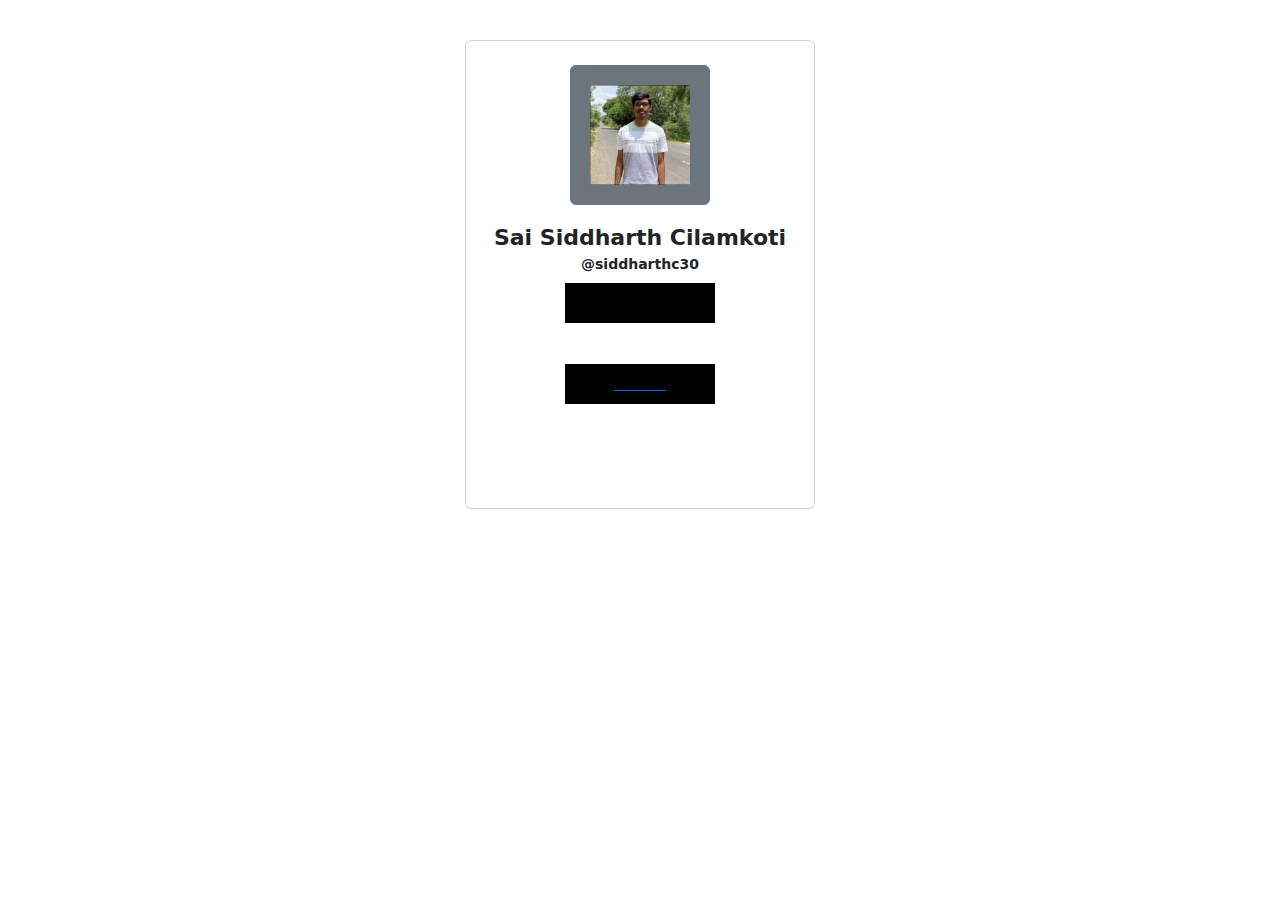
<file: index.html>
<!DOCTYPE html>
<html>
  <head>
    <link rel="stylesheet" href="styles.css" />
    <link
      rel="stylesheet"
      href="https://cdn.jsdelivr.net/npm/bootstrap@5.0.0-beta1/dist/css/bootstrap.min.css"
    />
    <link
      rel="stylesheet"
      href="https://cdnjs.cloudflare.com/ajax/libs/font-awesome/4.7.0/css/font-awesome.min.css"
    />
    <script src="https://cdn.jsdelivr.net/npm/bootstrap@5.0.0-beta1/dist/js/bootstrap.bundle.min.js"></script>
    <script src="https://cdnjs.cloudflare.com/ajax/libs/jquery/3.2.1/jquery.min.js"></script>
  </head>
  <body>
    <div class="container mt-4 mb-4 p-3 d-flex justify-content-center">
      <div class="card p-4">
        <div
          class="image d-flex flex-column justify-content-center align-items-center"
        >
          <button class="btn btn-secondary">
            <img src="profile image.png" height="100" width="100" />
          </button>
          <span class="name mt-3">Sai Siddharth Cilamkoti</span>
          <span class="idd">@siddharthc30</span>
          <div class="d-flex mt-2">
            <a href="tictactoe.html">
              <button class="btn1 btn-dark">Tic-Tac-Toe</button>
            </a>
          </div>
          <hr />
          <a href="wordle.html">
            <div class="d-flex mt-2">
                <button class="btn1 btn-dark">Wordle</button>
              </div>

          </a>
          
          <div class="text mt-3">
            <span>

            </span><br /><br />
            </span>
          </div>
          <div
            class="gap-3 mt-3 icons d-flex flex-row justify-content-center align-items-center"
          >
            
          </div>
        </div>
      </div>
    </div>
  </body>
</html>
</file>
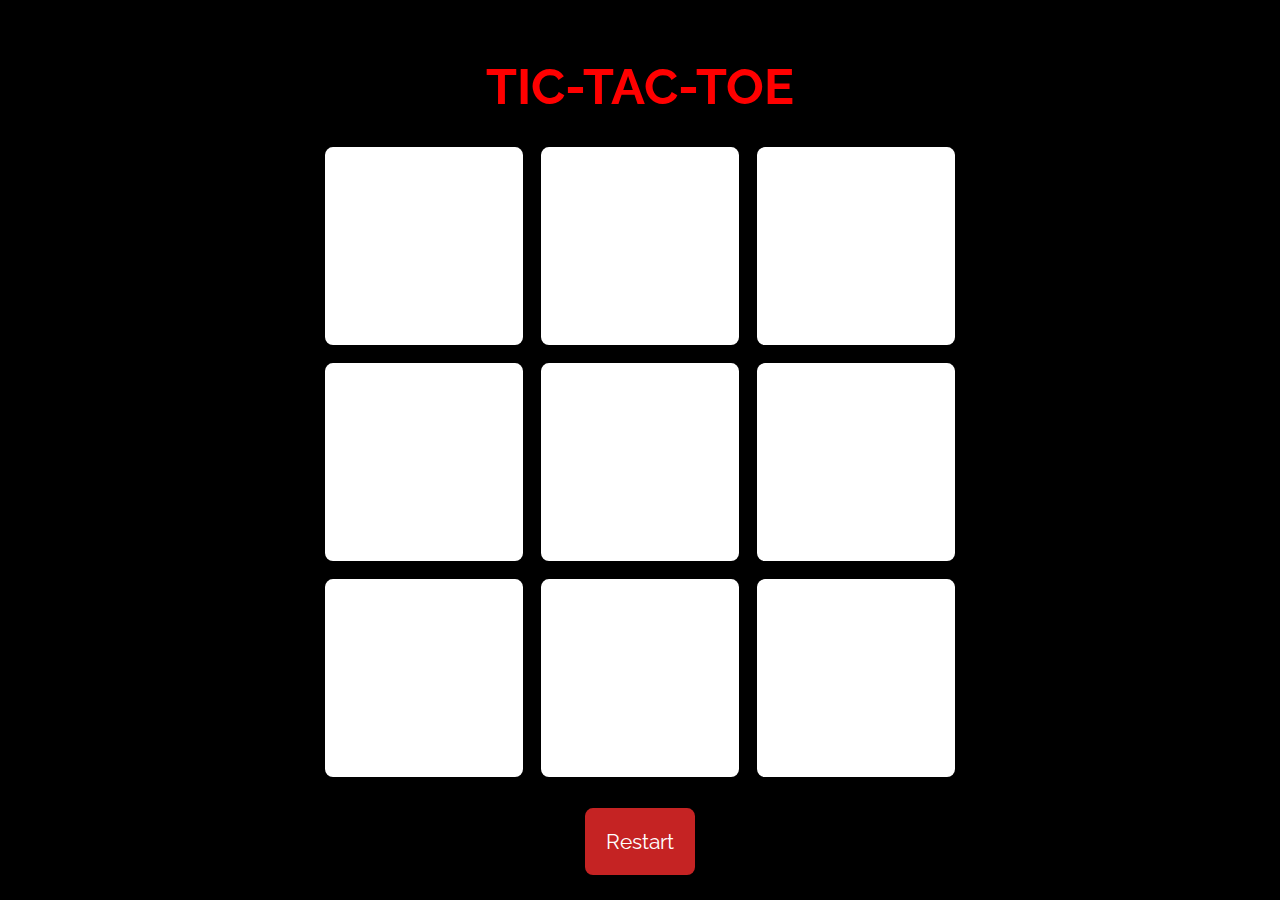
<file: tictactoe.html>
<!DOCTYPE html>
<html lang="en">
    <meta name="viewport" content="width=device-width, initial-scale=1.0">
    <title>Tic Tac Toe</title>
    <!-- Google Fonts -->
    <link href="https://fonts.googleapis.com/css2?family=Raleway:wght@700&display=swap" rel="stylesheet">
    <!-- Stylesheet -->
    <link rel="stylesheet" href="tictactoestyle.css">
</head>
<body>
   <div class="wrapper">
    <h1 class="heading">
        TIC-TAC-TOE
    </h1>
       <div class="container">
           <button class="button-option"></button>
           <button class="button-option"></button>
           <button class="button-option"></button>
           <button class="button-option"></button>
           <button class="button-option"></button>
           <button class="button-option"></button>
           <button class="button-option"></button>
           <button class="button-option"></button>
           <button class="button-option"></button>
       </div>
       <button id="restart">Restart</button>
   </div>

   <div class="popup hide">
       <p id="message">Sample Message</p>
       <button id="new-game">New Game</button>
   </div>
   
    <!-- Script -->
    <script src="tictactoescript.js"></script>
</body>
</html>
</file>
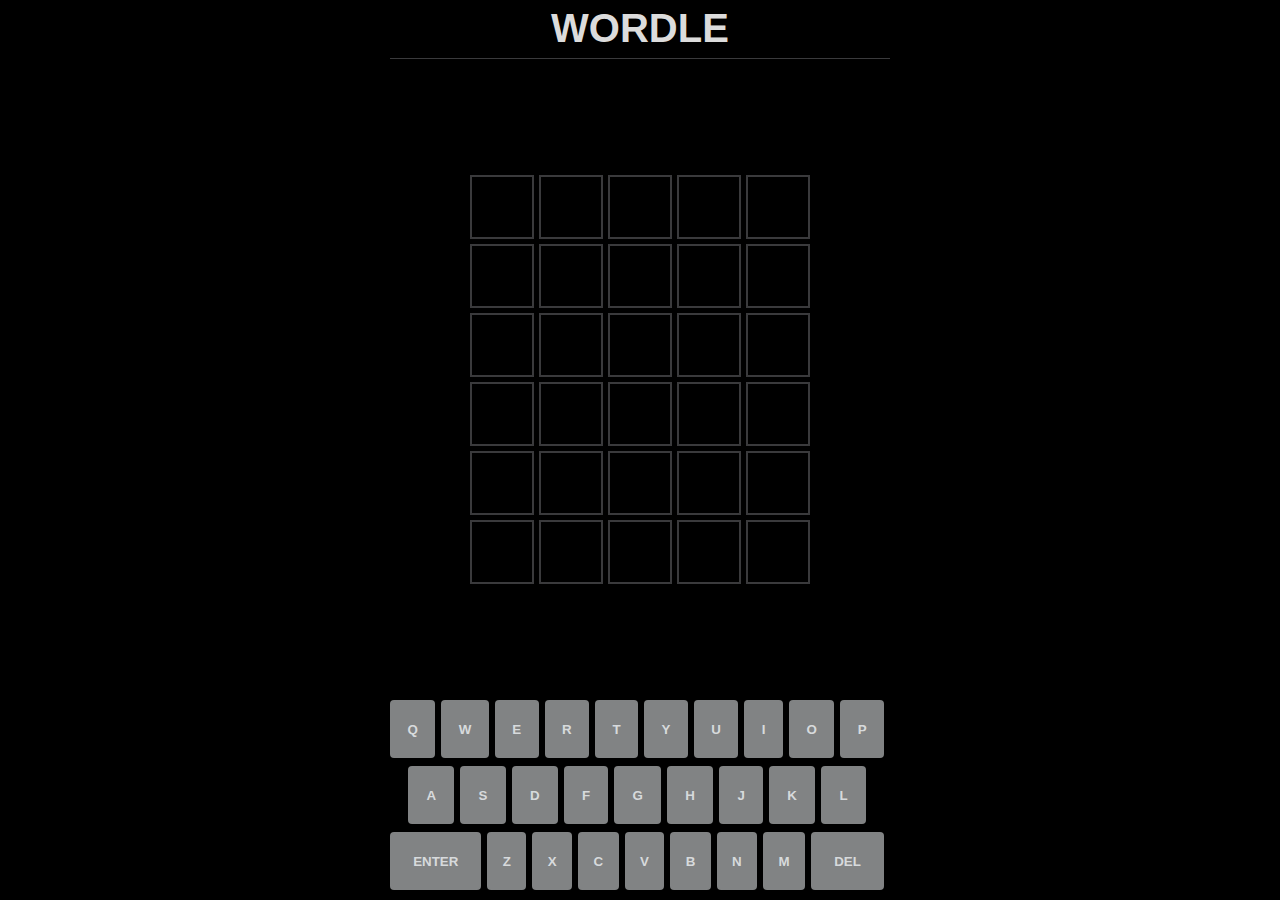
<file: wordle.html>
<!DOCTYPE html>
<html lang="en">
  <head>
    <meta charset="UTF-8" />
    <meta http-equiv="X-UA-Compatible" content="IE=edge" />
    <meta name="viewport" content="width=device-width, initial-scale=1.0" />
    <title>Wordle Clone!</title>

    <script src="wordlescript.js"></script>

    <link rel="stylesheet" href="wordlestyles.css" />
    <link
      rel="stylesheet"
      href="https://cdnjs.cloudflare.com/ajax/libs/animate.css/4.1.1/animate.min.css"
    />
  </head>
  <body>
    <div id="container">
      <div id="game">
        <header>
          <h1 class="title">WORDLE</h1>
        </header>

        <div id="board-container">
          <div id="board">

          </div>
        </div>

        <div id="keyboard-container">
          <div class="keyboard-row">
            <button data-key="q">q</button>
            <button data-key="w">w</button>
            <button data-key="e">e</button>
            <button data-key="r">r</button>
            <button data-key="t">t</button>
            <button data-key="y">y</button>
            <button data-key="u">u</button>
            <button data-key="i">i</button>
            <button data-key="o">o</button>
            <button data-key="p">p</button>
          </div>
          <div class="keyboard-row">
            <div class="spacer-half"></div>
            <button data-key="a">a</button>
            <button data-key="s">s</button>
            <button data-key="d">d</button>
            <button data-key="f">f</button>
            <button data-key="g">g</button>
            <button data-key="h">h</button>
            <button data-key="j">j</button>
            <button data-key="k">k</button>
            <button data-key="l">l</button>
            <div class="spacer-half"></div>
          </div>
          <div class="keyboard-row">
            <button data-key="enter" class="wide-button">Enter</button>
            <button data-key="z">z</button>
            <button data-key="x">x</button>
            <button data-key="c">c</button>
            <button data-key="v">v</button>
            <button data-key="b">b</button>
            <button data-key="n">n</button>
            <button data-key="m">m</button>
            <button data-key="del" class="wide-button">Del</button>
          </div>
        </div>
      </div>
    </div>
  </body>
  </html>
</file>
<file: styles.css>
* {
    margin: 0;
    padding: 0
}

body {
    background-color: #000
}

.card {
    width: 350px;
    background-color: black;
    border: none;
    cursor: pointer;
    transition: all 0.5s;
}

.image img {
    transition: all 0.5s
}



.btn {
    height: 140px;
    width: 140px;
    border-radius: 50%
}

.name {
    font-size: 22px;
    font-weight: bold
}

.idd {
    font-size: 14px;
    font-weight: 600
}

.idd1 {
    font-size: 12px
}

.number {
    font-size: 22px;
    font-weight: bold
}

.follow {
    font-size: 12px;
    font-weight: 500;
    color: #444444
}

.btn1 {
    height: 40px;
    width: 150px;
    border: none;
    background-color: #000;
    color: black;
    font-size: 15px
}

.text span {
    font-size: 13px;
    color: #545454;
    font-weight: 500
}

.icons i {
    font-size: 19px
}

hr .new1 {
    border: 1px solid
}

.join {
    font-size: 14px;
    color: #a0a0a0;
    font-weight: bold
}

.date {
    background-color: #ccc
}
</file>
<file: tictactoestyle.css>
* {
    padding: 0;
    margin: 0;
    box-sizing: border-box;
    font-family: "Raleway", sans-serif;
  }
  body {
    height: 100vh;
    background: black;
  }
  html {
    font-size: 16px;
  }
  .wrapper {
    position: absolute;
    transform: translate(-50%, -50%);
    top: 50%;
    left: 50%;
  }
  .container {
    width: 70vmin;
    height: 70vmin;
    display: flex;
    flex-wrap: wrap;
    gap: 2vmin;
  }
  .heading{
    color:red;
    font-size: 50px;
    text-align: center;
    padding: 5%;
  }
  .button-option {
    background: #ffffff;
    height: 22vmin;
    width: 22vmin;
    border: none;
    border-radius: 8px;
    font-size: 12vmin;
    color: rgb(197, 35, 35);
    box-shadow: 0 0 15px rgba(0, 0, 0, 0.1);
  }
  #restart {
    font-size: 1.3em;
    padding: 1em;
    border-radius: 8px;
    background-color: rgb(197, 35, 35);
    color: #ffffff;
    border: none;
    position: relative;
    margin: 1.5em auto 0 auto;
    display: block;
  }
  .popup {
    background: black;
    height: 100%;
    width: 100%;
    position: absolute;
    display: flex;
    z-index: 2;
    align-items: center;
    justify-content: center;
    flex-direction: column;
    gap: 1em;
    font-size: 12vmin;
  }
  #new-game {
    font-size: 0.6em;
    padding: 0.5em 1em;
    background-color: rgb(197, 35, 35);
    color: #ffffff;
    border-radius: 0.2em;
    border: none;
  }
  #message {
    color: #ffffff;
    text-align: center;
    font-size: 1em;
  }
  .popup.hide {
    display: none;
  }
</file>
<file: wordlestyles.css>
* {
    margin: 0;
    padding: 0;
  }
  
  html,
  body {
    height: 100%;
    font-family: "Lucida Sans", "Lucida Sans Regular", "Lucida Grande",
      "Lucida Sans Unicode", Geneva, Verdana, sans-serif;
  }
  
  #container {
    display: flex;
    background-color: black;
    height: 100%;
    align-items: center;
    flex-direction: column;
  }
  
  #game {
    width: 100%;
    max-width: 500px;
    height: 100%;
    display: flex;
    flex-direction: column;
  }
  
  header {
    border-bottom: 1px solid rgb(58, 58, 60);
  }
  
  .title {
    color: gainsboro;
    font-size: 2.5rem;
    font-weight: bold;
    margin: 0.4rem 0 0.4rem 0;
    text-align: center;
    font-family: "Lucida Sans", "Lucida Sans Regular", "Lucida Grande",
      "Lucida Sans Unicode", Geneva, Verdana, sans-serif;
  }
  
  #board-container {
    display: flex;
    justify-content: center;
    align-items: center;
    flex-grow: 1;
    overflow: hidden;
  }
  
  #board {
    display: grid;
    grid-template-columns: repeat(5, 1fr);
    grid-gap: 5px;
    padding: 10px;
    box-sizing: border-box;
  }
  
  .square {
    border: 2px solid rgb(58, 58, 60);
    min-width: 60px;
    min-height: 60px;
    font-size: 50px;
    font-weight: bold;
    color: gainsboro;
    text-transform: uppercase;
  
    display: flex;
    justify-content: center;
    align-items: center;
  }
  
  #keyboard-container {
    height: 200px;
  }
  
  .keyboard-row {
    display: flex;
    justify-content: center;
    width: 100%;
    margin: 0 auto 8px;
    touch-action: manipulation;
  }
  
  .keyboard-row button {
    font-family: inherit;
    font-weight: bold;
    border: 0;
    padding: 0;
    height: 58px;
    cursor: pointer;
    background-color: rgb(129, 131, 132);
    color: rgb(215, 218, 220);
    flex-grow: 1;
    text-transform: uppercase;
    margin-right: 6px;
    border-radius: 4px;
    user-select: none;
  }
  
  .keyboard-row button.wide-button {
    flex-grow: 1.5;
  }
  
  .spacer-half {
    flex-grow: 0.5;
  }
</file>
